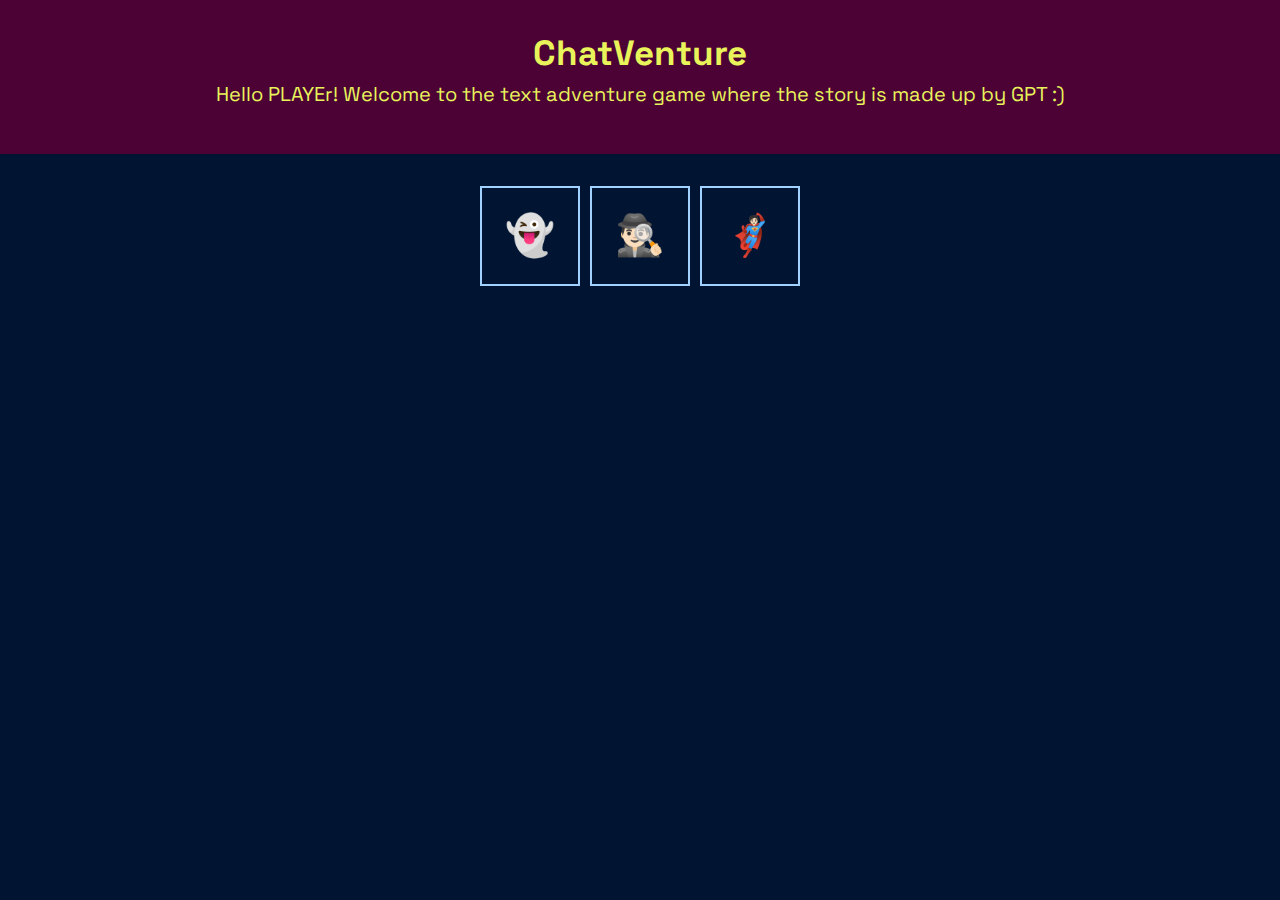
<file: chat-adventure/index.html>
<!DOCTYPE html>
<html lang="en">
<head>
    <meta charset="UTF-8">
    <meta http-equiv="X-UA-Compatible" content="IE=edge">
    <meta name="viewport" content="width=device-width, initial-scale=1.0">
    <title>Chat Adventure</title>
    <link rel="preconnect" href="https://fonts.googleapis.com">
    <link rel="preconnect" href="https://fonts.gstatic.com" crossorigin>
    <link href="https://fonts.googleapis.com/css2?family=Space+Grotesk:wght@400;700&display=swap" rel="stylesheet">
    <link rel="stylesheet" href="./style.css">
</head>
<body>

    <header>
        <h1>ChatVenture</h1>
        <p>Hello PLAYEr! Welcome to the text adventure game where the story is made up by GPT :)</p>
    </header>

    <div class="container">
        <div class="stage-container"></div>

        <div class="loading hidden">
            <img src="./images/loader.gif" alt="" srcset="">
        </div>

        <div class="genres">
            <div class="genre" data-genre="horror">👻</div>
            <div class="genre" data-genre="spy film">🕵🏻‍♂️</div>
            <div class="genre" data-genre="marvel superheros">🦸🏻</div>
        </div>
    </div>

    <template id="stage-tpl">
        <div class="stage">
            <div class="stage-set">
                <div class="stage-image">
                    <!-- <img src="https://picsum.photos/600" alt=""> -->
                </div>
                <p class="stage-desc">Lorem ipsum dolor sit amet consectetur adipisicing elit. Exercitationem iure, laborum doloribus nam sit labore voluptatibus repellat aspernatur cumque ipsa unde eaque ullam provident quidem magni, dicta architecto sunt dolorem qui quaerat expedita, soluta quasi at. Sunt blanditiis magni, pariatur iure, repellat tempore adipisci facere voluptates, et illo vitae dolores.</p>
            </div>
            <div class="stage-actions">
                <!--
                <button>Azione 1</button>
                <button>Azione 2</button>
                <button>Azione 3</button>
                -->
            </div>
        </div>
    </template>

    <template id="gameover-tpl">
        <div class="gameover">
            <div class="gameover-logo">☠️</div>
            <h2>You are dead</h2>
            <p class="gameover-message"></p>
            <button>Play again</button>
        </div>
    </template>

    <script src="../config.js"></script>
    <script src="main.js"></script>
</body>
</html>
</file>
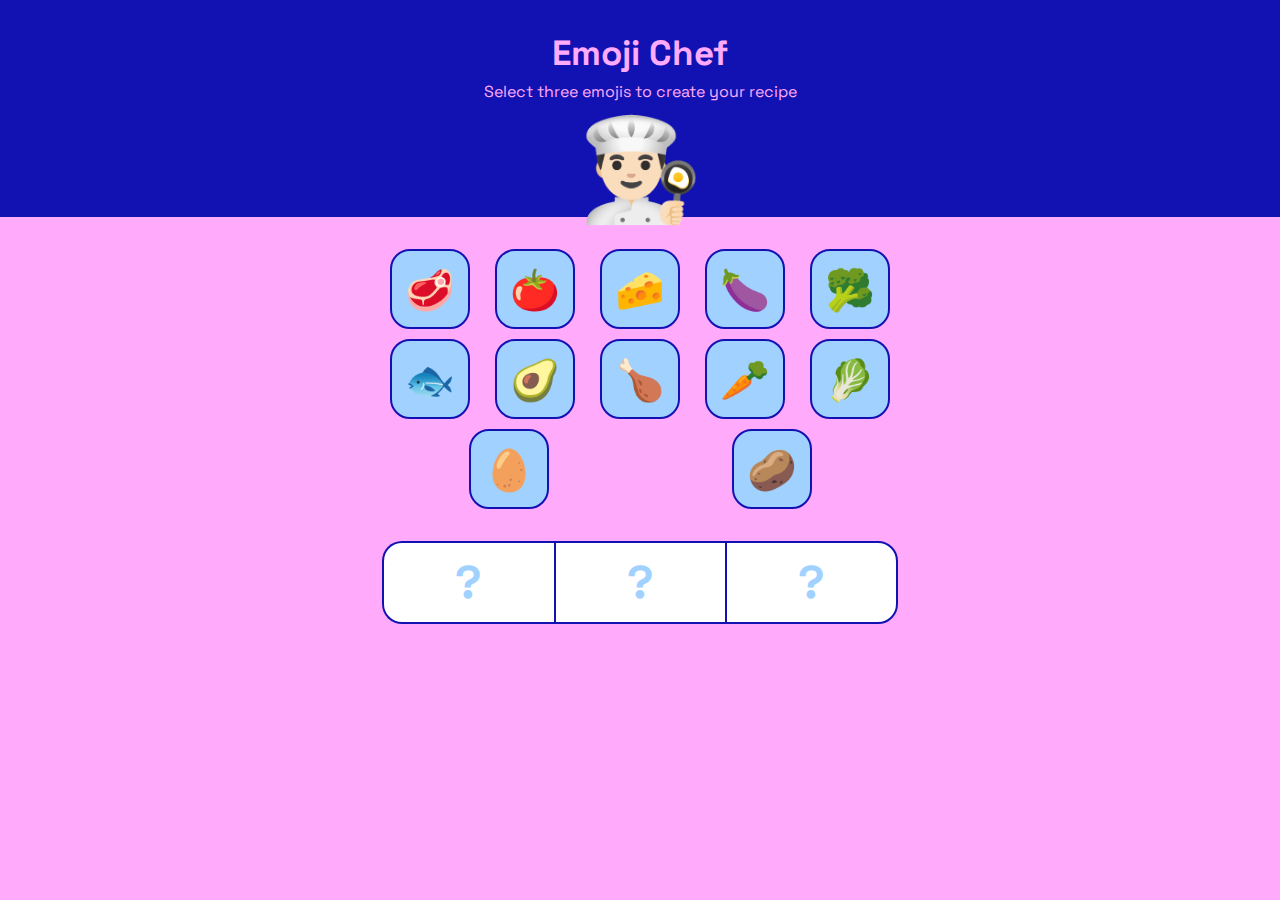
<file: emoji-chef/index.html>
<!DOCTYPE html>
<html lang="en">
<head>
    <meta charset="UTF-8">
    <meta http-equiv="X-UA-Compatible" content="IE=edge">
    <meta name="viewport" content="width=device-width, initial-scale=1.0">
    <title>Emoji Chef</title>
    <link rel="preconnect" href="https://fonts.googleapis.com">
    <link rel="preconnect" href="https://fonts.gstatic.com" crossorigin>
    <link href="https://fonts.googleapis.com/css2?family=Space+Grotesk:wght@400;700&display=swap" rel="stylesheet">
    <link rel="stylesheet" href="./style.css">
</head>
<body>

    <header>
        <h1>Emoji Chef</h1>
        <p>Select three emojis to create your recipe</p>
        <div class="logo">👨🏻‍🍳</div>
    </header>

    <main>
        <div class="container">
            <div class="ingredients">
                <div class="ingredient">🥩</div>
                <div class="ingredient">🍅</div>
                <div class="ingredient">🧀</div>
                <div class="ingredient">🍆</div>
                <div class="ingredient">🥦</div>
                <div class="ingredient">🐟</div>
                <div class="ingredient">🥑</div>
                <div class="ingredient">🍗</div>
                <div class="ingredient">🥕</div>
                <div class="ingredient">🥬</div>
                <div class="ingredient">🥚</div>
                <div class="ingredient">🥔</div>
            </div>

            <div class="bowl">
                <div class="bowl-slot">?</div>
                <div class="bowl-slot">?</div>
                <div class="bowl-slot">?</div>
            </div>

            <button class="cook-btn hidden">
                Create recipe!
            </button>
        </div>
    </main>

    <div class="modal hidden">
        <div class="modal-box">
            <div for="modal" class="modal-close">
                <svg width="19" height="19" viewBox="0 0 19 19" fill="none" xmlns="http://www.w3.org/2000/svg">
                    <path d="M17 2L2 17" stroke="#1212B2" stroke-width="3"/>
                    <path d="M2 2L17 17" stroke="#1212B2" stroke-width="3"/>
                </svg>
            </div>
            <div class="modal-image">
                <!-- <img src="https://picsum.photos/512" alt="" srcset=""> -->
            </div>
            <div class="modal-content">
                <h2>Title</h2>
                <p>Lorem ipsum dolor sit amet, consectetur adipisicing elit.</p>
            </div>
        </div>
    </div>

    <div class="loading hidden">
        <img src="./images/loader.gif" alt="loader">
        <div class="loading-message">Loading...</div>
    </div>

    <script src="../config.js"></script>
    <script src="main.js"></script>
</body>
</html>
</file>
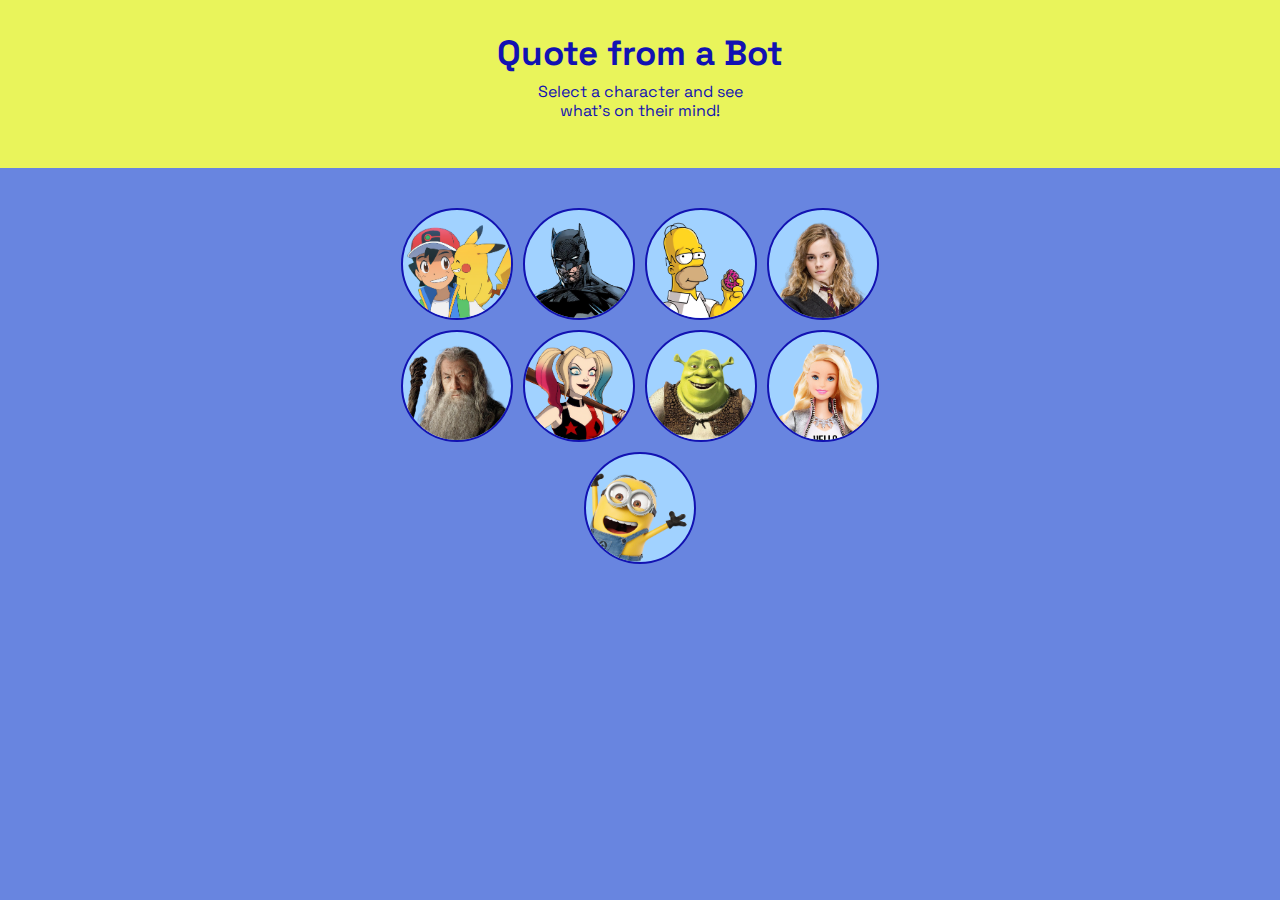
<file: quote-bot/index.html>
<!DOCTYPE html>
<html lang="en">
<head>
    <meta charset="UTF-8">
    <meta http-equiv="X-UA-Compatible" content="IE=edge">
    <meta name="viewport" content="width=device-width, initial-scale=1.0">
    <title>Quote from a Bot</title>
    <link rel="preconnect" href="https://fonts.googleapis.com">
    <link rel="preconnect" href="https://fonts.gstatic.com" crossorigin>
    <link href="https://fonts.googleapis.com/css2?family=Space+Grotesk:wght@400;700&display=swap" rel="stylesheet">
    <link rel="stylesheet" href="./style.css">
</head>
<body>

    <header>
        <h1>Quote from a Bot</h1>
        <p>Select a character and see<br>what's on their mind!</p>
    </header>

    <main>
        <div class="container">
            <div class="characters">
                <div class="character" data-character="Ash Ketchum">
                    <img src="./images/ash-ketchum.png" />
                </div>
                <div class="character" data-character="Batman">
                    <img src="./images/batman.png" />
                </div>
                <div class="character" data-character="Homer Simpson">
                    <img src="./images/homer-simpson.png" />
                </div>
                <div class="character" data-character="Hermione Granger">
                    <img src="./images/hermione-granger.png" />
                </div>
                <div class="character" data-character="Gandalf">
                    <img src="./images/gandalf.png" />
                </div>
                <div class="character" data-character="Harley Quinn">
                    <img src="./images/harley-quinn.png" />
                </div>
                <div class="character" data-character="Shrek">
                    <img src="./images/shrek.png" />
                </div>
                <div class="character" data-character="Barbie">
                    <img src="./images/barbie.png" />
                </div>
                <div class="character" data-character="Minion">
                    <img src="./images/minion.png" />
                </div>
            </div>
        </div>
    </main>

    <div class="modal hidden">
        <div class="modal-box">
            <div class="modal-close">
                <svg width="19" height="19" viewBox="0 0 19 19" fill="none" xmlns="http://www.w3.org/2000/svg">
                    <path d="M17 2L2 17" stroke="#1212B2" stroke-width="3"/>
                    <path d="M2 2L17 17" stroke="#1212B2" stroke-width="3"/>
                </svg>
            </div>
            <div class="modal-content">
                <h2>Ash Ketchum</h2>
                <p>Lorem ipsum dolor sit amet, consectetur adipisicing elit.</p>
                <code>Lorem ipsum dolor sit amet.</code>
            </div>
        </div>
    </div>

    <div class="loading hidden">
        <img src="./images/loader.gif" alt="loader">
    </div>

    <script src="../config.js"></script>
    <script src="main.js"></script>
</body>
</html>
</file>
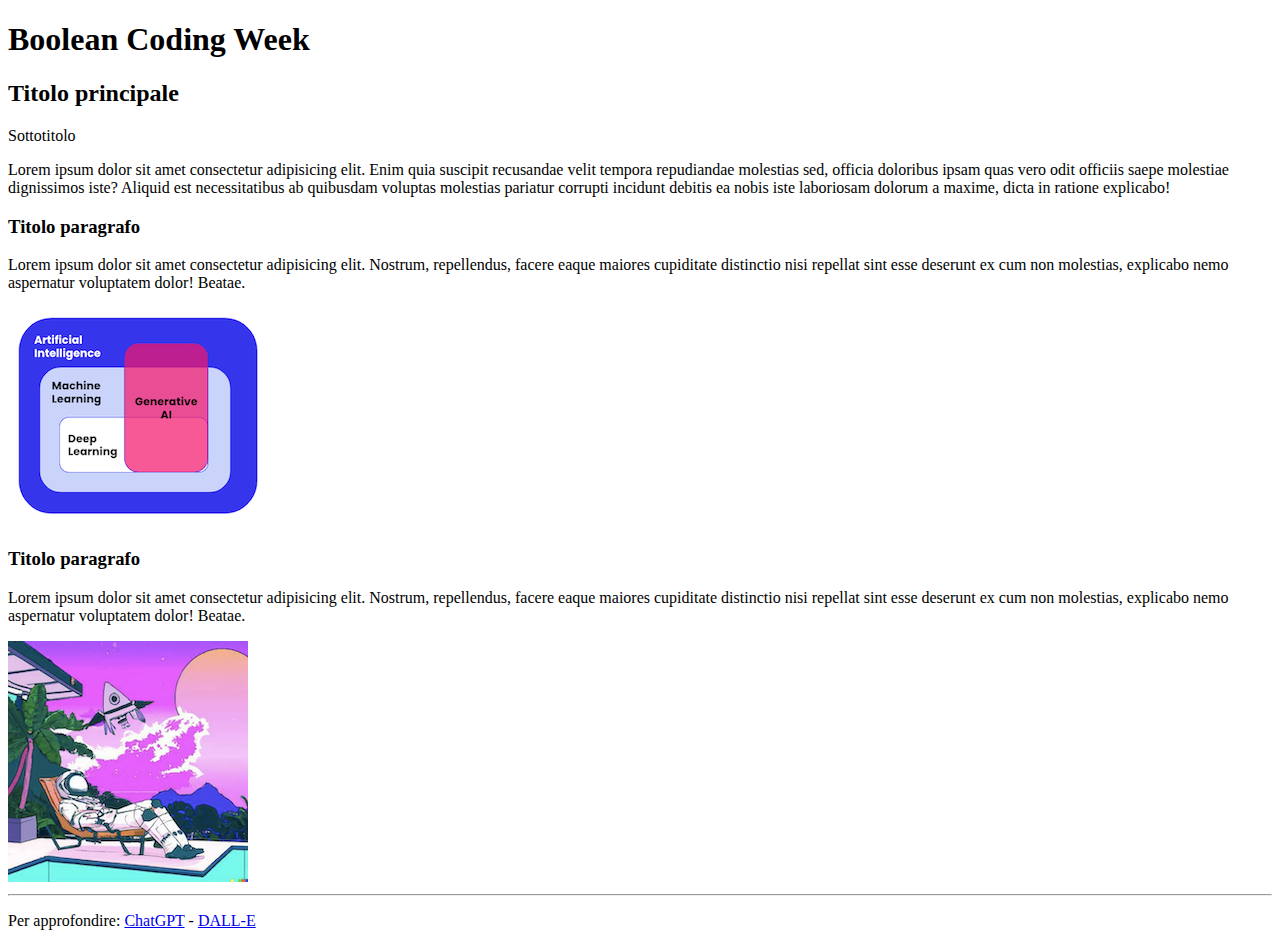
<file: lc-intro/01-html/index.html>
<!DOCTYPE html>
<html lang="en">

<head>
    <meta charset="UTF-8">
    <meta name="viewport" content="width=device-width, initial-scale=1.0">
    <title>Boolean Coding Week</title>
</head>

<body>
    <!-- header -->
    <header>
        <h1>Boolean Coding Week</h1>
    </header>
    <!-- /header -->

    <!-- main -->
    <main>

        <h2>Titolo principale</h2>
        <p>Sottotitolo</p>

        <p>Lorem ipsum dolor sit amet consectetur adipisicing elit. Enim quia suscipit recusandae velit tempora repudiandae molestias sed, officia doloribus ipsam quas vero odit officiis saepe molestiae dignissimos iste? Aliquid est necessitatibus ab quibusdam voluptas molestias pariatur corrupti incidunt debitis ea nobis iste laboriosam dolorum a maxime, dicta in ratione explicabo!</p>


        <h3>Titolo paragrafo</h3>
        <p>Lorem ipsum dolor sit amet consectetur adipisicing elit. Nostrum, repellendus, facere eaque maiores cupiditate distinctio nisi repellat sint esse deserunt ex cum non molestias, explicabo nemo aspernatur voluptatem dolor! Beatae.</p>
        <img src="./images/generative-ai.png" alt="generative ai schema">

        <h3>Titolo paragrafo</h3>
        <p>Lorem ipsum dolor sit amet consectetur adipisicing elit. Nostrum, repellendus, facere eaque maiores cupiditate distinctio nisi repellat sint esse deserunt ex cum non molestias, explicabo nemo aspernatur voluptatem dolor! Beatae.</p>        
        <img src="./images/dall-e.png" alt="" srcset="dall-e generated image">
    </main>
    <!-- /main -->

    <!-- footer -->
    <hr>
    <footer>
        <p>Per approfondire: 
            <a href="https://openai.com/product/chatgpt">ChatGPT</a> - 
            <a href="https://openai.com/product/dall-e-2">DALL-E</a>                
        </p>
    </footer>
    <!-- /footer -->

</body>

</html>
</file>
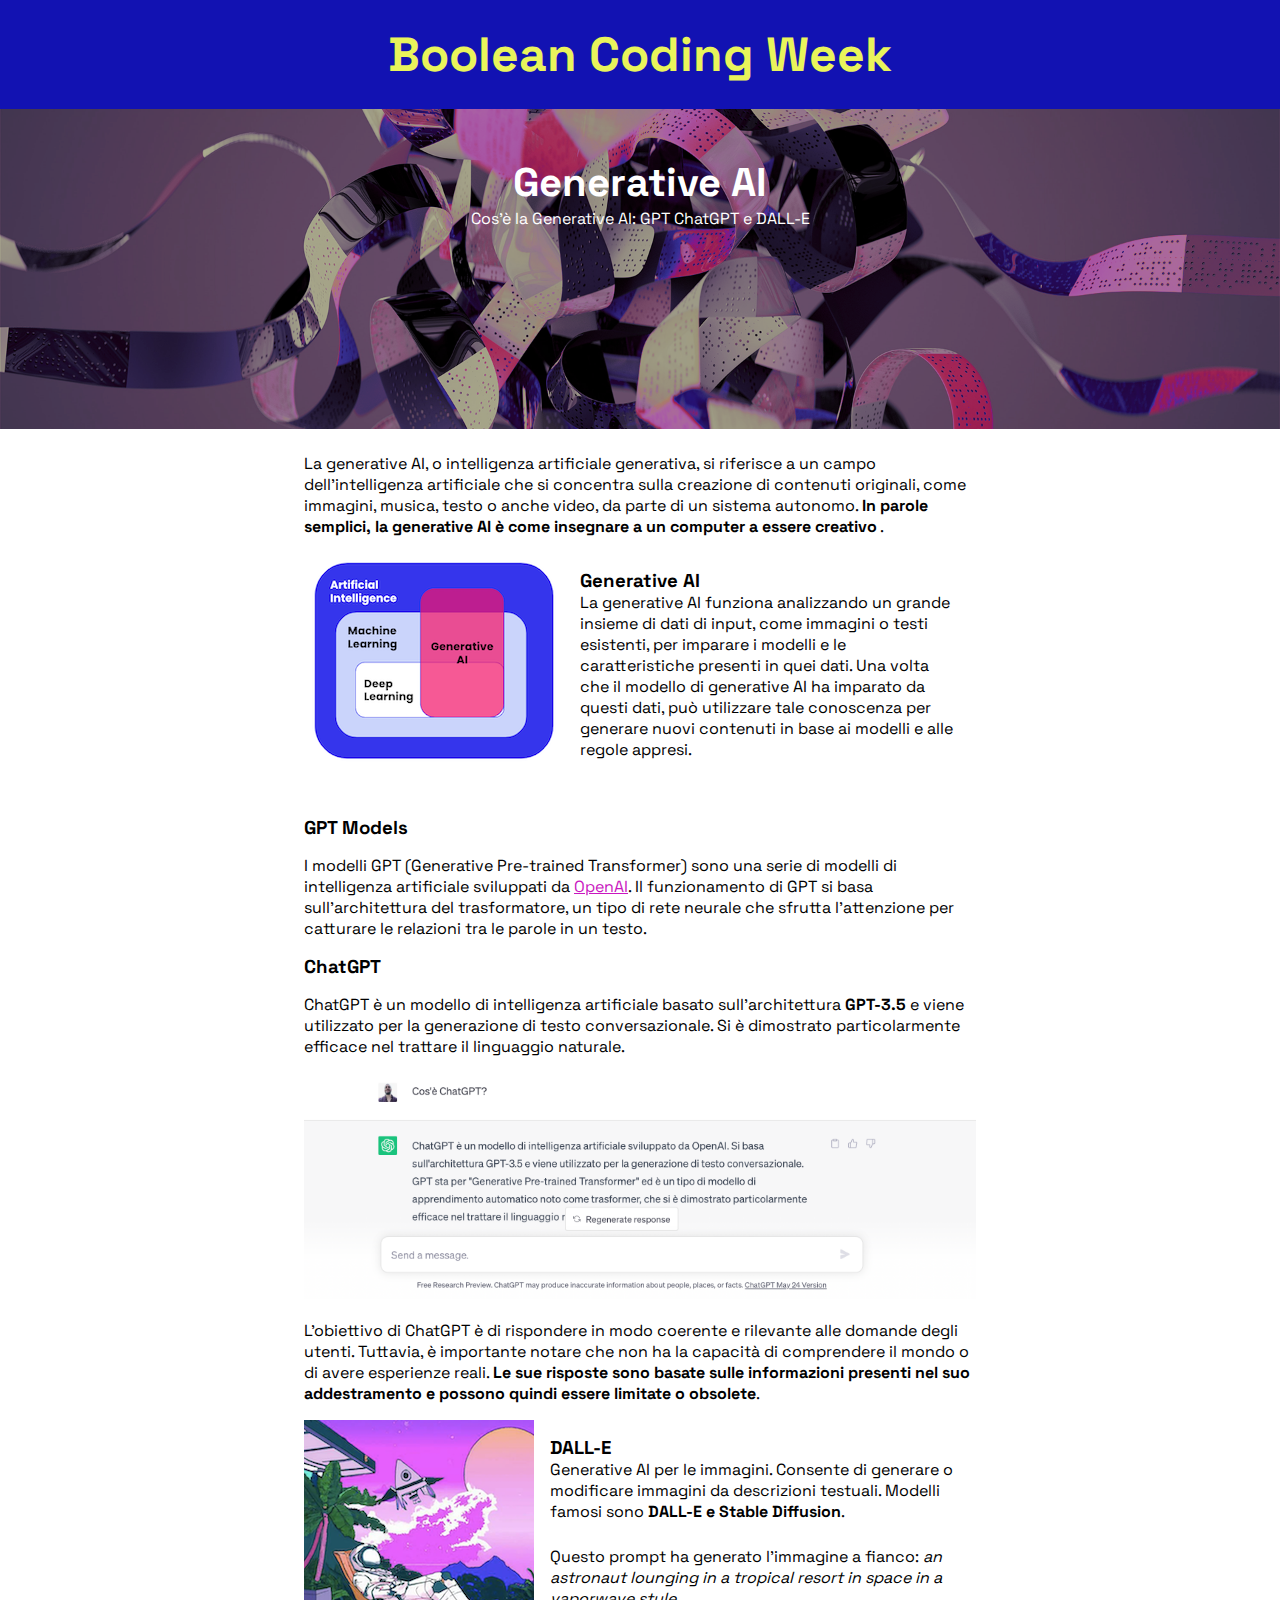
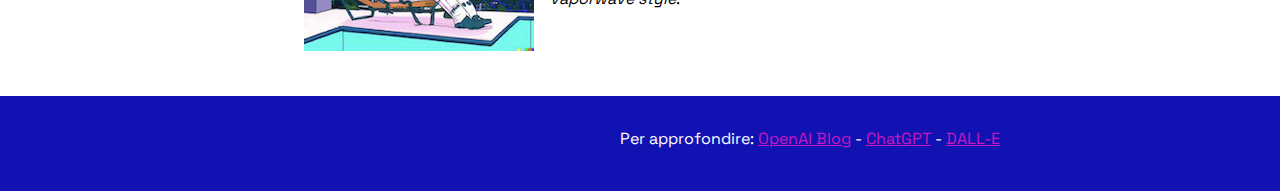
<file: lc-intro/02-css/index.html>
<!DOCTYPE html>
<html lang="en">

<head>
    <meta charset="UTF-8">
    <meta name="viewport" content="width=device-width, initial-scale=1.0">
    <link rel="preconnect" href="https://fonts.googleapis.com">
    <link rel="preconnect" href="https://fonts.gstatic.com" crossorigin>
    <link href="https://fonts.googleapis.com/css2?family=Space+Grotesk:wght@400;700&display=swap" rel="stylesheet">
    <link rel="stylesheet" href="style.css">
    <title>Boolean Coding Week</title>
</head>

<body>
    <!-- header -->
    <header>
        <h1>Boolean Coding Week</h1>
    </header>
    <!-- /header -->

    <!-- main -->
    <main>
        <section class="hero">
            <h2>Generative AI</h2>
            <p>Cos’è la Generative AI: GPT ChatGPT e DALL-E</p>
        </section>

        <div class="container">
            <div class="content">
                <p>
                    La generative AI, o intelligenza artificiale generativa, si riferisce a un campo dell'intelligenza artificiale che si concentra sulla creazione di contenuti originali, come immagini, musica, testo o anche video, da parte di un sistema autonomo. <strong>In parole semplici, la generative AI è come insegnare a un computer a essere creativo</strong> .
                </p>

                <section class="card">
                    <div class="card-image">
                        <img src="./images/generative-ai.png" alt="">
                    </div>
                    <div class="card-content">
                        <h3>Generative AI</h3>
                        <p>La generative AI funziona analizzando un grande insieme di dati di input, come immagini o testi esistenti, per imparare i modelli e le caratteristiche presenti in quei dati. Una volta che il modello di generative AI ha imparato da questi dati, può utilizzare tale conoscenza per generare nuovi contenuti in base ai modelli e alle regole appresi.</p>
                    </div>
                </section>

                <h3>GPT Models</h3>
                <p>
                    I modelli GPT (Generative Pre-trained Transformer) sono una serie di modelli di intelligenza artificiale sviluppati da <a href="https://openai.com/">OpenAI</a>. Il funzionamento di GPT si basa sull'architettura del trasformatore, un tipo di rete neurale che sfrutta l'attenzione per catturare le relazioni tra le parole in un testo. 
                </p>

                <h3>ChatGPT</h3>                 
                <p>ChatGPT è un modello di intelligenza artificiale basato sull'architettura <strong>GPT-3.5</strong> e viene utilizzato per la generazione di testo conversazionale. Si è dimostrato particolarmente efficace nel trattare il linguaggio naturale.</p>
                <img src="./images/chat-gpt-ui.png" alt="chatgpt ui">

                <p>L'obiettivo di ChatGPT è di rispondere in modo coerente e rilevante alle domande degli utenti. Tuttavia, è importante notare che non ha la capacità di comprendere il mondo o di avere esperienze reali. <strong>Le sue risposte sono basate sulle informazioni presenti nel suo addestramento e possono quindi essere limitate o obsolete</strong>.</p>

                <section class="card">
                    <div class="card-image">
                        <img src="./images/dall-e.png" alt="">
                    </div>
                    <div class="card-content">
                        <h3>DALL-E</h3>                 
                        <p>Generative AI per le immagini. Consente di generare o modificare immagini da descrizioni testuali. Modelli famosi sono <strong>DALL-E e Stable Diffusion</strong>.</p>
                        <p>
                            Questo prompt ha generato l'immagine a fianco: <em>an astronaut lounging in a tropical resort in space in a vaporwave style</em>.
                        </p>
                    </div>
                </section>                
            </div>
        </div>
    </main>
    <!-- /main -->

    <!-- footer -->
    <footer>
        <div class="container">
            <p>Per approfondire:                 
                <a href="https://openai.com/blog/openai-api">OpenAI Blog</a> - 
                <a href="https://openai.com/product/chatgpt">ChatGPT</a> - 
                <a href="https://openai.com/product/dall-e-2">DALL-E</a>                
            </p>
        </div>
    </footer>
    <!-- /footer -->

</body>

</html>
</file>
<file: chat-adventure/style.css>
* {
    margin: 0;
    padding: 0;
    box-sizing: border-box;
}

html {
    background-color: #011532;
    font-family: 'Space Grotesk', sans-serif;
    color: white;
    line-height: 1.2;
    /* Safari iOS button highlight disabled */
    -webkit-tap-highlight-color: transparent;
}

body {
    /* ... */
}

h1 {
    margin-bottom: 8px;
    font-size: 35px;
    font-weight: 700;
}

h2 {
    margin-bottom: 10px;
    font-size: 24px;
    font-weight: 700;
}

p {
    font-size: 20px;
    margin-bottom: 16px;
}

button {
    background-color: transparent;
    padding: 16px;
    font-family: 'Space Grotesk', sans-serif;
    font-size: 20px;
    text-align: center;
    color: white;
    border: 2px solid #a1d2ff;
    cursor: pointer;
}

img {
    max-width: 100%;
    height: auto;
}

header {
    background-color: #4c0235;
    padding: 32px;
    text-align: center;
    color: #e9f45b;
}

header .logo {
    font-size: 100px;
    line-height: 1;
    position: relative;
    bottom: -3px;
}

main {
    /*  */
}

.container {
    max-width: 540px;
    margin: 0 auto;
}

.container > * {
    margin-bottom: 32px;
}

.genres {
    display: flex;
    justify-content: center;
    gap: 10px;
}

.genre {
    width: 100px;
    height: 100px;
    overflow: hidden;
    font-size: 40px;
    text-align: center;
    line-height: 2.4;
    border: 2px solid #a1d2ff;
    cursor: pointer;
    /* user-select: none;  */
    /* -webkit-user-select: none; */
}

.stage {
    /* ... */
}

.stage-set {
    position: relative;
}

.stage-image {
    background-image: url("./images/loader.gif");
    background-repeat: no-repeat;
    background-position: center;
    background-size: 20%; /* TEMP */
    min-height: 300px;
}

.stage-desc {
    padding: 16px;
    background: linear-gradient(0deg, rgba(0,22,50,1) 59%, rgba(0,22,50,0.4150253851540616) 100%);
    margin-top: -50px;
    position: relative;
    z-index: 5;
}

.stage-actions {
    display: flex;
    flex-direction: column;
    gap: 8px;
    padding: 16px;
}

.loading {
    display: flex;
    justify-content: center;
    align-items: center;
    height: 512px;
}

/* TEMP */
.loading img {
    max-width: 150px;
}

.gameover {
    position: relative;
    /* width: 90%; */
    /* margin: 0 auto; */
    padding: 24px;
    /* background-color: white; */
    /* color: #4c0235; */
    text-align: center;
    /* border: 2px solid #a1d2ff; */
    /* animation: pop-effect 0.3s ease-out; */
}

.gameover-logo {
    font-size: 60px;
}

.gameover button {
    width: 100%;
}

.hidden {
    display: none;
}

.game-start header {
    padding: 16px;
}

.game-start header h1 {
    font-size: 16px;
}

.game-start header p {
    display: none;
}

.game-start .genres {
    display: none;
}
</file>
<file: emoji-chef/style.css>
* {
    margin: 0;
    padding: 0;
    box-sizing: border-box;
}

html {
    background-color: #ffaafb;
    font-family: 'Space Grotesk', sans-serif;
    color: #1212b2;
    line-height: 1.2;
    /* Safari iOS button highlight disabled */
    -webkit-tap-highlight-color: transparent;
}

body {
    /* ... */
}

h1 {
    margin-bottom: 8px;
    font-size: 35px;
    font-weight: 700;
}

h2 {
    margin-bottom: 10px;
    font-size: 24px;
    font-weight: 700;
}

p {
    margin-bottom: 16px;
}

button {
    background-color: #1212b2;
    padding: 12px 24px;
    color: white;
    font-size: 20px;
    font-weight: 700;
    border: none;
    border-radius: 20px;
}

img {
    max-width: 100%;
    height: auto;
}

header {
    background-color: #1212b2;
    padding: 32px 32px 0 32px;
    text-align: center;
    color: #ffaafb;
}

header .logo {
    font-size: 100px;
    line-height: 1;
    position: relative;
    bottom: -3px;
}

main {
    text-align: center;
}

.container {
    max-width: 540px;
    margin: 0 auto;
    padding: 32px 12px;
}

.container > * {
    margin-bottom: 32px;
}

.ingredients {
    display: flex;
    flex-wrap: wrap;
    justify-content: space-around;
    gap: 10px;  
}

.ingredient {
    width: 80px;
    height: 80px;
    overflow: hidden;
    background-color: #a1d2ff;
    font-size: 40px;
    text-align: center;
    line-height: 2;
    border: 2px solid #1212b2;
    border-radius: 20px;
    cursor: pointer;
    /* user-select: none;  */
    /* -webkit-user-select: none; */
    animation: pop-effect 0.4s ease-out; 
}

.bowl {
    display: flex;
    width: 100%;
}

.bowl-slot {
    width: 100%;
    padding: 12px;
    font-size: 46px;
    font-weight: 700;
    text-align: center;
    color: #a1d2ff;
    background-color: white;
    border: 2px solid #1212b2;
}

.bowl-slot:first-child {
    border-radius: 20px 0 0 20px;
    
}

.bowl-slot:last-child {
    border-radius: 0 20px 20px 0;
}

.bowl-slot:not(:last-child) {
    border-right: none;
}

.loading {
    display: flex;
    flex-direction: column;
    justify-content: center;
    align-items: center;
    position: fixed;
    top: 0;
    right: 0;
    bottom: 0;
    left: 0;
    z-index: 999;
    background-color: rgb(255 170 251 / 85%);
}

.loading-message {
    font-size: 24px;
    font-weight: 700;
}

.modal {
    position: fixed; 
    top: 0;
    right: 0;
    bottom: 0;
    left: 0;
    z-index: 999;
    padding: 24px;
    background-color: rgb(255 170 251 / 85%);
    overflow-y: auto;
    overscroll-behavior: contain;   
}

.modal-box {
    position: relative;
    width: 100%;
    max-width: 512px;
    margin: 24px auto;
    background-color: #ffffff;  
    border: 2px solid #1212b2;
    animation: pop-effect 0.3s ease-out;
}

.modal-image {
    background-image: url("./images/loader.gif");
    background-repeat: no-repeat;
    background-position: center;
    min-height: 250px;
}

.modal-image-loader {
    margin: 38px auto;
    display: block;
}

.modal-content {
    padding: 16px;
}

.modal-close {
    display: flex;
    align-items: center;
    justify-content: center;
    position: absolute;
    top: 12px;
    right: 12px;
    height: 36px;
    width: 36px;
    background-color: #ffaafb;
    border: 2px solid #1212b2;
    border-radius: 50%;
}

.hidden {
    display: none;
}

@keyframes pop-effect {
    0% {
        transform: scale(0.75);
    }
    40% {
        transform: scale(1.02);
    }
    100% {
        transform: scale(1);
    }    
}
</file>
<file: quote-bot/style.css>
* {
    margin: 0;
    padding: 0;
    box-sizing: border-box;
}

html {
    background-color: #6885e0;
    font-family: 'Space Grotesk', sans-serif;
    color: #1212b2;
    line-height: 1.2;
    /* Safari iOS button highlight disabled */
    -webkit-tap-highlight-color: transparent;
}

body {
    /* ... */
}

h1 {
    margin-bottom: 8px;
    font-size: 35px;
    font-weight: 700;
}

h2 {
    margin-bottom: 10px;
    font-size: 24px;
    font-weight: 700;
}

p {
    margin-bottom: 16px;
}

header {
    background-color: #E9F45B;
    padding: 32px;
    text-align: center;
}

main {
    text-align: center;
}

.container {
    max-width: 540px;
    margin: 0 auto;
}

.characters {
    display: flex;
    flex-wrap: wrap;
    justify-content: center;
    gap: 10px;
    padding: 40px 4px;    
}

.character {
    width: 112px;
    height: 112px;
    overflow: hidden;
    background-color: #a1d2ff;
    font-size: 5rem;
    border: 2px solid #1212b2;
    border-radius: 50%;
    cursor: pointer;
    /* user-select: none;  */
    /* -webkit-user-select: none; */
    animation: pop-effect 0.4s ease-out;
}

.character:active {
    transform: scale(0.75);
    animation: none;
}

.character img {
    max-width: 100%;
}

.loading {
    display: flex;
    justify-content: center;
    align-items: center;
    position: fixed;
    top: 0;
    right: 0;
    bottom: 0;
    left: 0;
    z-index: 999;
    background-color: rgb(161 210 255 / 80%);
}

.loading img {
    max-width: 100px;
    animation: pop-effect 0.3s ease-out;
    
}

.modal {
    position: fixed; 
    top: 0;
    right: 0;
    bottom: 0;
    left: 0;
    z-index: 999;
    padding: 24px;
    background-color: rgb(161 210 255 / 80%);
    overflow-y: auto;
}

.modal-box {
    position: relative;
    width: 100%;
    max-width: 512px;
    margin: 24px auto;
    background-color: #ffffff; 
    border: 2px solid #1212b2;
    animation: pop-effect 0.3s ease-out;
}

.modal-content {
    padding: 16px;
}

.modal-close {
    display: flex;
    align-items: center;
    justify-content: center;
    position: absolute;
    top: 12px;
    right: 12px;
    height: 36px;
    width: 36px;
    background-color: #ffaafb;
    border: 2px solid #1212b2;
    border-radius: 50%;
}

.modal-content > code {
    display: block;
    font-size: 10px;
    color: #6885e0;
}

.hidden {
    display: none;
}

@keyframes pop-effect {
    0% {
        transform: scale(0.75);
    }
    40% {
        transform: scale(1.02);
    }
    100% {
        transform: scale(1);
    }    
}
</file>
<file: lc-intro/02-css/style.css>
* {
    margin: 0;
    padding: 0;
    box-sizing: border-box;
}

html {
    font-family: 'Space Grotesk', sans-serif;
}

h1 {
    font-size: 48px;
    color: #e9f45b;
}

h2 {
    font-size: 40px;
}

p {
    margin-bottom: 24px;
}

a {
    color: #c917c0
}

a:hover {
    color: #ffb703
}

img {
    /* max-width: 100%; */
}

header {
    background-color: #1212B2;
    padding: 24px;
    text-align: center;
}

main {
    /* ... */
}

.container {
    max-width: 720px;
    margin: 0 auto;
}

.hero {
    height: 320px;
    background-image: url("./images/cover-bg.png");
    background-size: cover;
    background-position: center;
    text-align: center;
    padding: 48px;
    color: white;
}

.content {
    padding: 24px;
}

.content > * {
    margin-bottom: 16px;
}

.content > img {
    width: 100%;
}

.card {
    display: flex;
    /* flex-wrap: wrap; */
}

.card-image {
    /* display: flex; */
    /* justify-content: center; */
    /* flex: 1 1 auto; */
}

.card-content {
    /* flex: 2 1 400px; */
    padding: 16px;
}

footer {
    background-color: #1212B2;
    padding: 32px;
}

footer p {
    font-size: 16px;
    color: white;
    margin-bottom: 10px;
    text-align: right;
}

.highlight {
    background-color: #ffb703;
}
</file>
